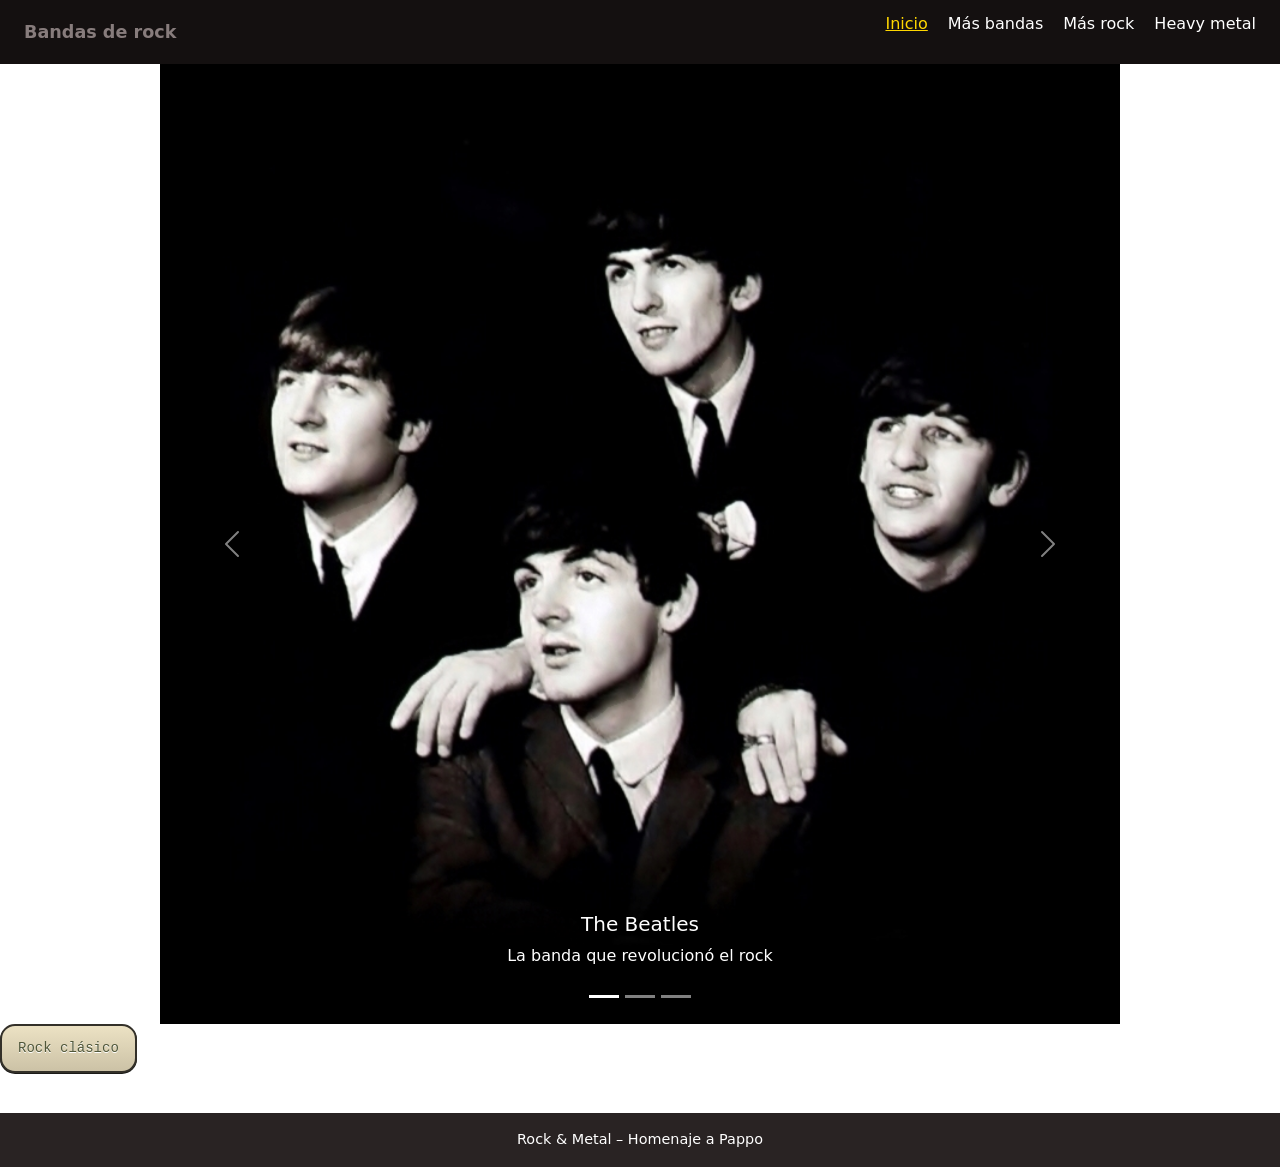
<file: index.html>
<!DOCTYPE html>
<html lang="es">
<head>
  <meta charset="UTF-8" />
  <meta name="viewport" content="width=device-width, initial-scale=1.0" />
  <title>Bandas de Rock</title>
  <link rel="stylesheet" href="rock.css" />
  <link href="https://cdn.jsdelivr.net/npm/bootstrap@5.3.8/dist/css/bootstrap.min.css" rel="stylesheet"
    integrity="sha384-sRIl4kxILFvY47J16cr9ZwB07vP4J8+LH7qKQnuqkuIAvNWLzeN8tE5YBujZqJLB" crossorigin="anonymous">
</head>
<body>

  <nav>
    <span>Bandas de rock</span>
    <ul>
      <li><a href="index.html" class="activo">Inicio</a></li>
      <li><a href="bandas.html">Más bandas</a></li>
      <li><a href="papu.html">Más rock</a></li>
      <li><a href="heavymetal.html">Heavy metal</a></li>
    </ul>
  </nav>

  <div id="carouselExampleCaptions" class="w-75 mx-auto carousel slide">
    <div class="carousel-indicators">
      <button type="button" data-bs-target="#carouselExampleCaptions" data-bs-slide-to="0" class="active"
        aria-current="true" aria-label="Slide 1"></button>
      <button type="button" data-bs-target="#carouselExampleCaptions" data-bs-slide-to="1"
        aria-label="Slide 2"></button>
      <button type="button" data-bs-target="#carouselExampleCaptions" data-bs-slide-to="2"
        aria-label="Slide 3"></button>
    </div>
    <div class="carousel-inner">
      <div class="carousel-item active">
        <img src="img/The_Beatles_(band).jpg" class="d-block w-100" alt="The Beatles">
        <div class="carousel-caption d-none d-md-block">
          <h5>The Beatles</h5>
          <p>La banda que revolucionó el rock</p>
        </div>
      </div>
      <div class="carousel-item">
        <img src="img/nwnw.jpeg" class="d-block w-100" alt="AC/DC">
        <div class="carousel-caption d-none d-md-block">
          <h5>AC/DC</h5>
          <p>Una de las mejores bandas de rock de la historia</p>
        </div>
      </div>
      <div class="carousel-item">
        <img src="img/hjhj.jpeg" class="d-block w-100" alt="V8">
        <div class="carousel-caption d-none d-md-block">
          <h5>V8</h5>
          <p>La primera banda metalera de Argentina</p>
        </div>
      </div>
    </div>
    <button class="carousel-control-prev" type="button" data-bs-target="#carouselExampleCaptions" data-bs-slide="prev">
      <span class="carousel-control-prev-icon" aria-hidden="true"></span>
      <span class="visually-hidden">Anterior</span>
    </button>
    <button class="carousel-control-next" type="button" data-bs-target="#carouselExampleCaptions" data-bs-slide="next">
      <span class="carousel-control-next-icon" aria-hidden="true"></span>
      <span class="visually-hidden">Siguiente</span>
    </button>
  </div>

  <a href="bandas.html" class="myButton">Rock clásico</a>

  <footer>Rock & Metal – Homenaje a Pappo</footer>

  <script src="https://cdn.jsdelivr.net/npm/@popperjs/core@2.11.8/dist/umd/popper.min.js"
    integrity="sha384-I7E8VVD/ismYTF4hNIPjVp/Zjvgyol6VFvRkX/vR+Vc4jQkC+hVqc2pM8ODewa9r"
    crossorigin="anonymous"></script>
  <script src="https://cdn.jsdelivr.net/npm/bootstrap@5.3.8/dist/js/bootstrap.min.js"
    integrity="sha384-G/EV+4j2dNv+tEPo3++6LCgdCROaejBqfUeNjuKAiuXbjrxilcCdDz6ZAVfHWe1Y"
    crossorigin="anonymous"></script>
</body>
</html>
</file>
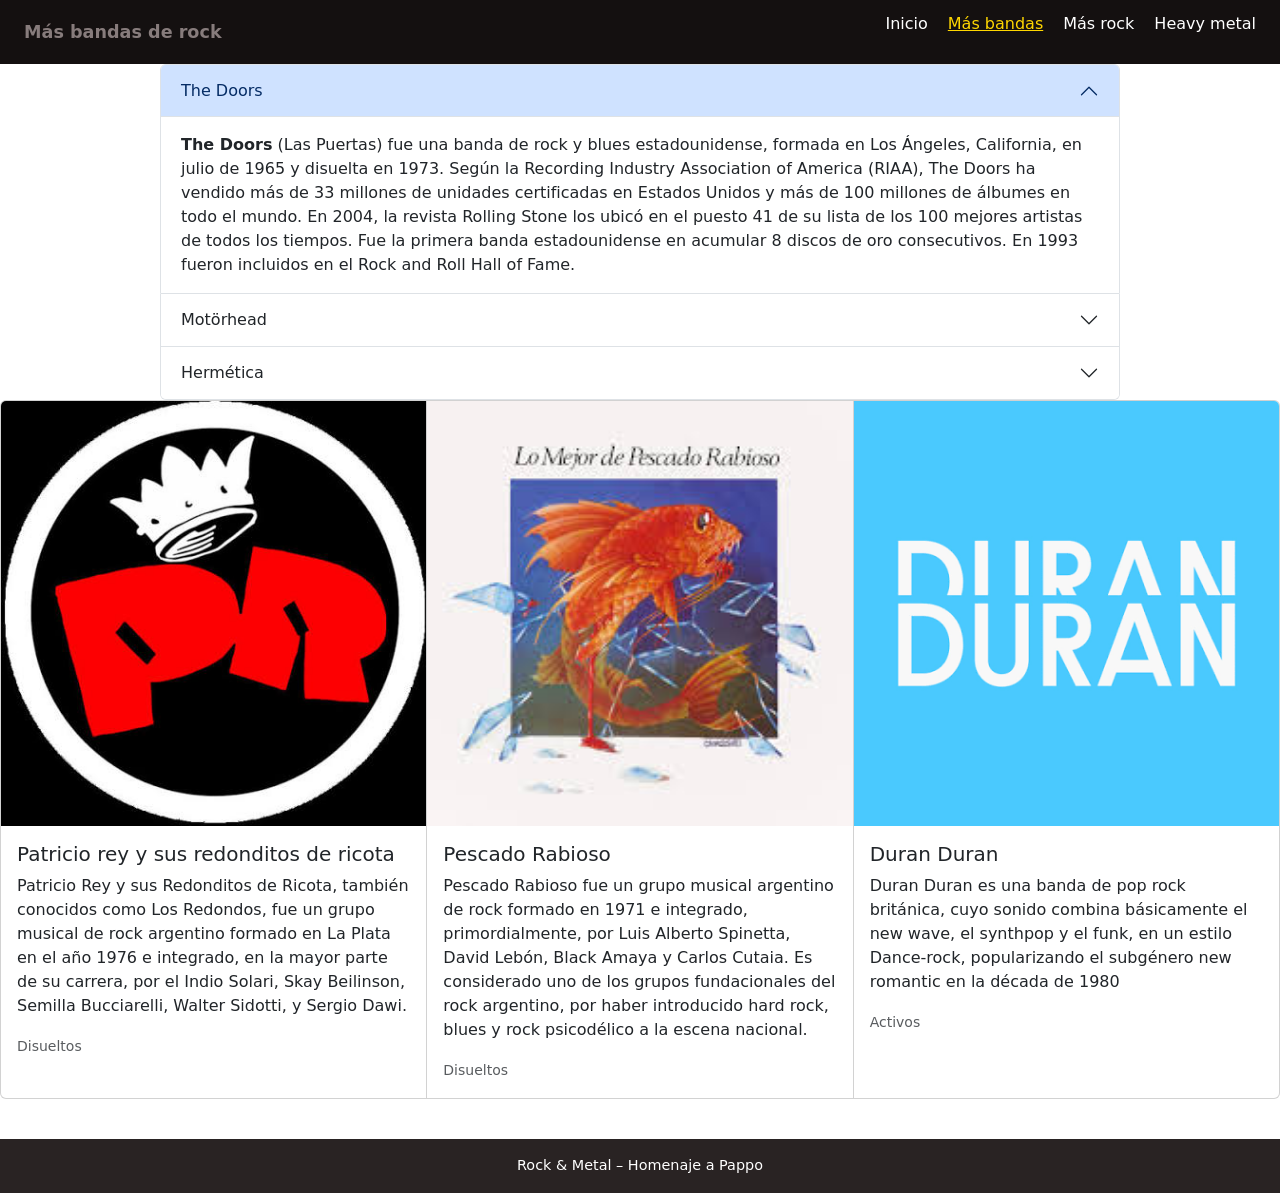
<file: bandas.html>
<!DOCTYPE html>
<html lang="es">
<head>
  <meta charset="UTF-8" />
  <meta name="viewport" content="width=device-width, initial-scale=1.0"/>
  <title>Más bandas de rock</title>
  <link rel="stylesheet" href="rock.css" />
  <link href="https://cdn.jsdelivr.net/npm/bootstrap@5.3.8/dist/css/bootstrap.min.css" rel="stylesheet" integrity="sha384-sRIl4kxILFvY47J16cr9ZwB07vP4J8+LH7qKQnuqkuIAvNWLzeN8tE5YBujZqJLB" crossorigin="anonymous">
</head>
<body>

<nav>
  <span>Más bandas de rock</span>
  <ul>
    <li><a href="index.html">Inicio</a></li>
    <li><a href="bandas.html" class="activo">Más bandas</a></li>
    <li><a href="papu.html">Más rock</a></li>
    <li><a href="heavymetal.html">Heavy metal</a></li>
  </ul>
</nav>

<div class="w-75 mx-auto accordion" id="accordionExample">
  <div class=" accordion-item">
    <h2 class="accordion-header">
      <button class="accordion-button" type="button" data-bs-toggle="collapse" data-bs-target="#collapseOne" aria-expanded="true" aria-controls="collapseOne">
        The Doors
      </button>
    </h2>
    <div id="collapseOne" class="accordion-collapse collapse show" data-bs-parent="#accordionExample">
      <div class="accordion-body">
        <strong>The Doors</strong> (Las Puertas) fue una banda de rock y blues estadounidense, formada en Los Ángeles, California, en julio de 1965 y disuelta en 1973.
        Según la Recording Industry Association of America (RIAA), The Doors ha vendido más de 33 millones de unidades certificadas en Estados Unidos y más de 100 millones de álbumes en todo el mundo.
        En 2004, la revista Rolling Stone los ubicó en el puesto 41 de su lista de los 100 mejores artistas de todos los tiempos.
        Fue la primera banda estadounidense en acumular 8 discos de oro consecutivos. En 1993 fueron incluidos en el Rock and Roll Hall of Fame.
      </div>
    </div>
  </div>

  <div class="accordion-item">
    <h2 class="accordion-header">
      <button class="accordion-button collapsed" type="button" data-bs-toggle="collapse" data-bs-target="#collapseTwo" aria-expanded="false" aria-controls="collapseTwo">
        Motörhead
      </button>
    </h2>
    <div id="collapseTwo" class="accordion-collapse collapse" data-bs-parent="#accordionExample">
      <div class="accordion-body">
        <strong>Motörhead</strong> fue una banda británica de rock and roll fundada en 1975 en Londres por el bajista, vocalista y compositor Lemmy Kilmister, y disuelta en 2015 tras su muerte.
        Tuvo gran éxito a principios de los años 80 con varios sencillos en las listas británicas. Álbumes como <em>Overkill</em>, <em>Bomber</em>, <em>Ace of Spades</em> y especialmente <em>No Sleep 'til Hammersmith</em> consolidaron su reputación.
        Aunque suele etiquetarse como heavy metal, speed metal o thrash metal, Lemmy prefería describir el estilo de Motörhead simplemente como rock and roll.
      </div>
    </div>
  </div>

  <div class="accordion-item">
    <h2 class="accordion-header">
      <button class="accordion-button collapsed" type="button" data-bs-toggle="collapse" data-bs-target="#collapseThree" aria-expanded="false" aria-controls="collapseThree">
        Hermética
      </button>
    </h2>
    <div id="collapseThree" class="accordion-collapse collapse" data-bs-parent="#accordionExample">
      <div class="accordion-body">
        <strong>Hermética</strong> fue una banda argentina de thrash metal fundada en 1988 por Ricardo Iorio tras la disolución de V8. Es considerada una de las agrupaciones más importantes del género en Latinoamérica y un referente del heavy metal argentino.
        En 1988, Iorio convocó al guitarrista Antonio Romano y luego a Fabián Spataro (batería) y Claudio O'Connor (voz). Spataro fue reemplazado por Tony Scotto y, más tarde, por Claudio Strunz.
        Publicaron los álbumes <em>Hermética</em> (1989), <em>Ácido argentino</em> (1991) y <em>Víctimas del vaciamiento</em> (1994). Tocaron como teloneros de Motörhead y Black Sabbath, y llegaron a ser cabeza de cartel en el Estadio Obras.
      </div>
    </div>
  </div>
</div>
<div class="card-group">
  <div class="card">
    <img src="img/images ll.jpeg" class="card-img-top" alt="...">
    <div class="card-body">
      <h5 class="card-title">Patricio rey y sus redonditos de ricota</h5>
      <p class="card-text">Patricio Rey y sus Redonditos de Ricota, también conocidos como Los Redondos, fue un grupo musical de rock argentino formado en La Plata en el año 1976 e integrado, en la mayor parte de su carrera, por el Indio Solari, Skay Beilinson, Semilla Bucciarelli, Walter Sidotti, y Sergio Dawi.</p>
      <p class="card-text"><small class="text-body-secondary">Disueltos</small></p>
    </div>
  </div>
  <div class="card">
    <img src="img/images gg.jpeg" class="card-img-top" alt="...">
    <div class="card-body">
      <h5 class="card-title">Pescado Rabioso</h5>
      <p class="card-text">Pescado Rabioso fue un grupo musical argentino de rock formado en 1971 e integrado, primordialmente, por Luis Alberto Spinetta, David Lebón, Black Amaya y Carlos Cutaia. Es considerado uno de los grupos fundacionales del rock argentino, por haber introducido hard rock, blues y rock psicodélico a la escena nacional.</p>
      <p class="card-text"><small class="text-body-secondary">Disueltos</small></p>
    </div>
  </div>
  <div class="card">
    <img src="img/images nn.jpeg" class="card-img-top" alt="...">
    <div class="card-body">
      <h5 class="card-title">Duran Duran</h5>
      <p class="card-text">Duran Duran es una banda de pop rock británica, cuyo sonido combina básicamente el new wave, el synthpop y el funk, en un estilo Dance-rock, popularizando el subgénero new romantic en la década de 1980</p>
      <p class="card-text"><small class="text-body-secondary">Activos</small></p>
    </div>
  </div>
</div>

<footer>Rock & Metal – Homenaje a Pappo</footer>

<script src="https://cdn.jsdelivr.net/npm/@popperjs/core@2.11.8/dist/umd/popper.min.js" integrity="sha384-I7E8VVD/ismYTF4hNIPjVp/Zjvgyol6VFvRkX/vR+Vc4jQkC+hVqc2pM8ODewa9r" crossorigin="anonymous"></script>
<script src="https://cdn.jsdelivr.net/npm/bootstrap@5.3.8/dist/js/bootstrap.min.js" integrity="sha384-G/EV+4j2dNv+tEPo3++6LCgdCROaejBqfUeNjuKAiuXbjrxilcCdDz6ZAVfHWe1Y" crossorigin="anonymous"></script>
</body>
</html>
</file>
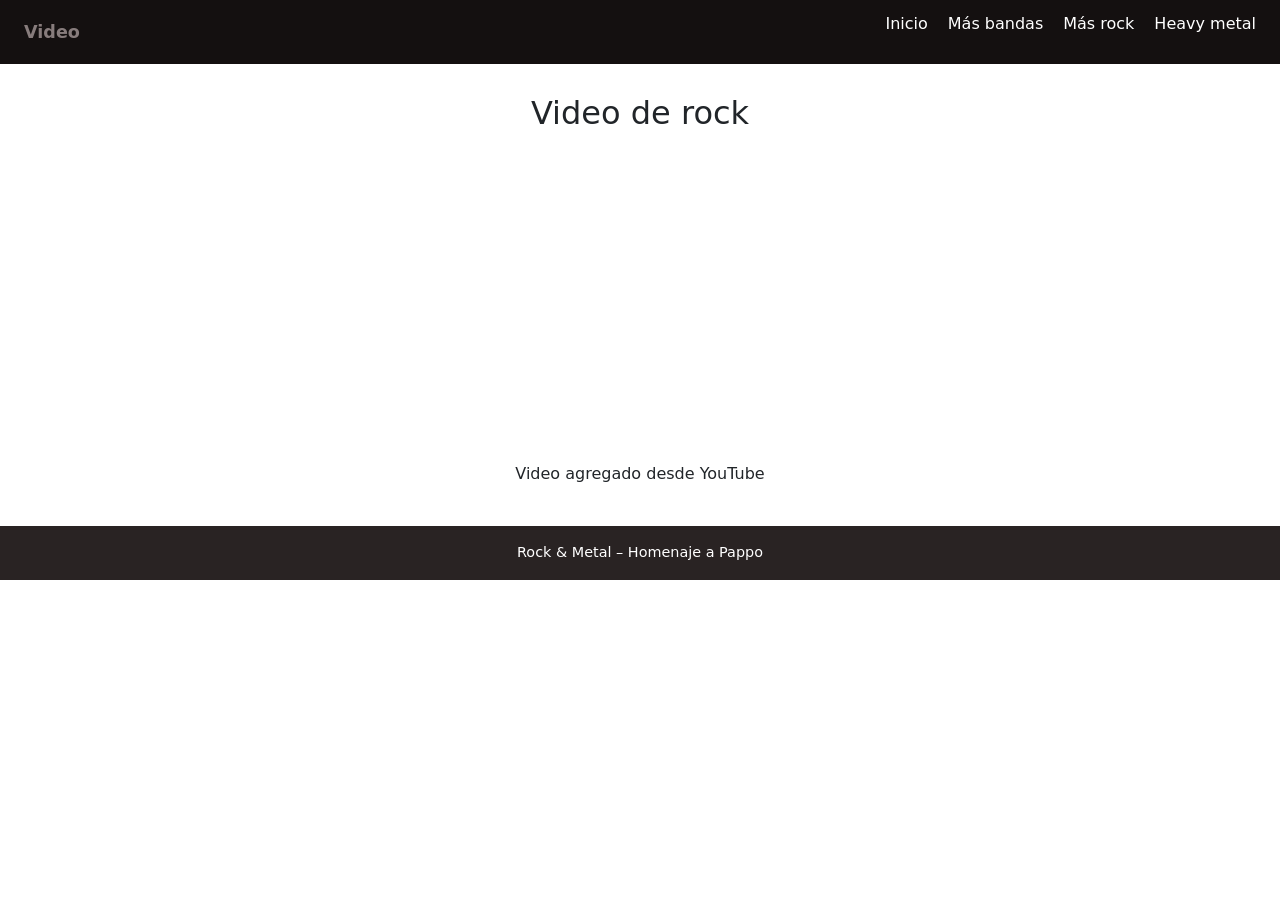
<file: extencion.html>
<!DOCTYPE html>
<html lang="es">
<head>
  <meta charset="UTF-8" />
  <meta name="viewport" content="width=device-width, initial-scale=1.0"/>
  <title>Video de rock</title>
  <link rel="stylesheet" href="rock.css" />
  <link href="https://cdn.jsdelivr.net/npm/bootstrap@5.3.8/dist/css/bootstrap.min.css" rel="stylesheet" integrity="sha384-sRIl4kxILFvY47J16cr9ZwB07vP4J8+LH7qKQnuqkuIAvNWLzeN8tE5YBujZqJLB" crossorigin="anonymous">
</head>
<body>

<nav>
  <span>Video</span>
  <ul>
    <li><a href="index.html">Inicio</a></li>
    <li><a href="bandas.html">Más bandas</a></li>
    <li><a href="papu.html">Más rock</a></li>
    <li><a href="heavymetal.html">Heavy metal</a></li>
  </ul>
</nav>

<div style="text-align: center; margin: 30px auto; max-width: 700px;">
  <h2>Video de rock</h2>
  <iframe width="560" height="315"
    src="https://www.youtube.com/embed/We_DLCYDaYw"
    title="YouTube video player"
    frameborder="0"
    allow="accelerometer; autoplay; clipboard-write; encrypted-media; gyroscope; picture-in-picture; web-share"
    referrerpolicy="strict-origin-when-cross-origin"
    allowfullscreen>
  </iframe>
  <p>Video agregado desde YouTube</p>
</div>

<footer>Rock & Metal – Homenaje a Pappo</footer>

<script src="https://cdn.jsdelivr.net/npm/@popperjs/core@2.11.8/dist/umd/popper.min.js" integrity="sha384-I7E8VVD/ismYTF4hNIPjVp/Zjvgyol6VFvRkX/vR+Vc4jQkC+hVqc2pM8ODewa9r" crossorigin="anonymous"></script>
<script src="https://cdn.jsdelivr.net/npm/bootstrap@5.3.8/dist/js/bootstrap.min.js" integrity="sha384-G/EV+4j2dNv+tEPo3++6LCgdCROaejBqfUeNjuKAiuXbjrxilcCdDz6ZAVfHWe1Y" crossorigin="anonymous"></script>
</body>
</html>
</file>
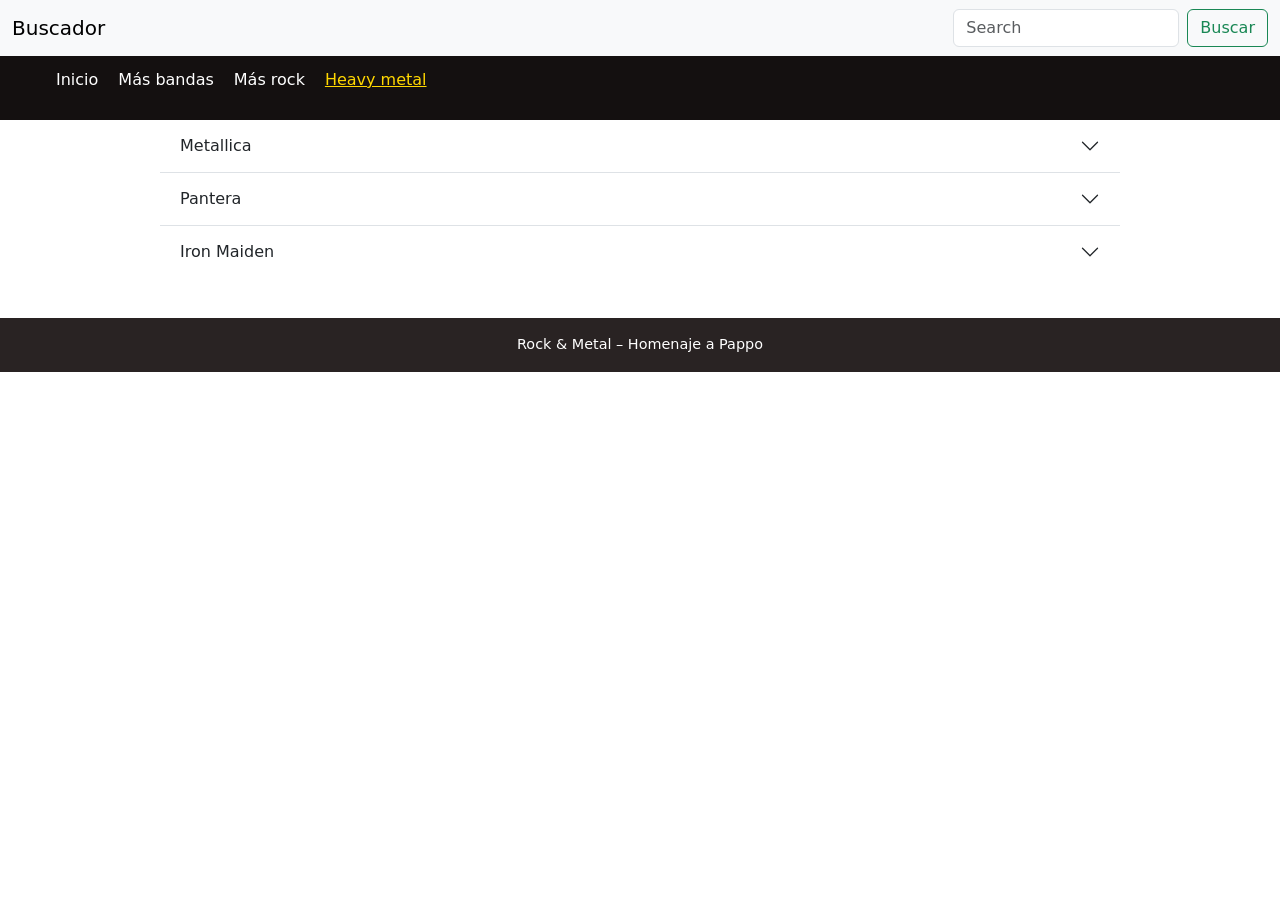
<file: heavymetal.html>
<!DOCTYPE html>
<html lang="es">
<head>
  <meta charset="UTF-8" />
  <meta name="viewport" content="width=device-width, initial-scale=1.0"/>
  <title>Heavy Metal</title>
  <link rel="stylesheet" href="rock.css" />
  <link href="https://cdn.jsdelivr.net/npm/bootstrap@5.3.8/dist/css/bootstrap.min.css" rel="stylesheet" integrity="sha384-sRIl4kxILFvY47J16cr9ZwB07vP4J8+LH7qKQnuqkuIAvNWLzeN8tE5YBujZqJLB" crossorigin="anonymous">
</head>
<body>

<nav class="navbar bg-body-tertiary">
  <div class="container-fluid">
    <a class="navbar-brand">Buscador</a>
    <form class="d-flex" role="search">
      <input class="form-control me-2" type="search" placeholder="Search" aria-label="Search"/>
      <button class="btn btn-outline-success" type="submit">Buscar</button>
    </form>
  </div>
</nav>

<nav>
  <ul>
    <li><a href="index.html">Inicio</a></li>
    <li><a href="bandas.html">Más bandas</a></li>
    <li><a href="papu.html">Más rock</a></li>
    <li><a href="heavymetal.html" class="activo">Heavy metal</a></li>
  </ul>
</nav>

<div class="w-75 mx-auto accordion accordion-flush" id="accordionFlushExample">
  <div class="accordion-item">
    <h2 class="accordion-header">
      <button class="accordion-button collapsed" type="button" data-bs-toggle="collapse" data-bs-target="#flush-collapseOne" aria-expanded="false" aria-controls="flush-collapseOne">
        Metallica
      </button>
    </h2>
    <div id="flush-collapseOne" class="accordion-collapse collapse" data-bs-parent="#accordionFlushExample">
      <div class="accordion-body">
        Metallica es una banda estadounidense de heavy metal fundada en 1981 en Los Ángeles. Durante la mayor parte de su carrera ha estado radicada en San Francisco. Es una de las bandas más influyentes y exitosas del metal a nivel mundial.
      </div>
    </div>
  </div>

  <div class="accordion-item">
    <h2 class="accordion-header">
      <button class="accordion-button collapsed" type="button" data-bs-toggle="collapse" data-bs-target="#flush-collapseTwo" aria-expanded="false" aria-controls="flush-collapseTwo">
        Pantera
      </button>
    </h2>
    <div id="flush-collapseTwo" class="accordion-collapse collapse" data-bs-parent="#accordionFlushExample">
      <div class="accordion-body">
        Pantera es una banda estadounidense de groove metal fundada en 1981 por los hermanos Abbott (Darrell y Vinnie Paul) en Arlington, Texas. Se destacó por su sonido pesado y agresivo, especialmente a partir del álbum <em>Cowboys from Hell</em>.
      </div>
    </div>
  </div>

  <div class="accordion-item">
    <h2 class="accordion-header">
      <button class="accordion-button collapsed" type="button" data-bs-toggle="collapse" data-bs-target="#flush-collapseThree" aria-expanded="false" aria-controls="flush-collapseThree">
        Iron Maiden
      </button>
    </h2>
    <div id="flush-collapseThree" class="accordion-collapse collapse" data-bs-parent="#accordionFlushExample">
      <div class="accordion-body">
        Iron Maiden es una banda británica de heavy metal formada en 1975 en Londres por el bajista Steve Harris. Es una de las bandas más importantes de la Nueva Ola del Heavy Metal Británico (NWOBHM) y sigue activa con gran éxito en todo el mundo.
      </div>
    </div>
  </div>
</div>

<footer>Rock & Metal – Homenaje a Pappo</footer>

<script src="https://cdn.jsdelivr.net/npm/@popperjs/core@2.11.8/dist/umd/popper.min.js" integrity="sha384-I7E8VVD/ismYTF4hNIPjVp/Zjvgyol6VFvRkX/vR+Vc4jQkC+hVqc2pM8ODewa9r" crossorigin="anonymous"></script>
<script src="https://cdn.jsdelivr.net/npm/bootstrap@5.3.8/dist/js/bootstrap.min.js" integrity="sha384-G/EV+4j2dNv+tEPo3++6LCgdCROaejBqfUeNjuKAiuXbjrxilcCdDz6ZAVfHWe1Y" crossorigin="anonymous"></script>
</body>
</html>
</file>
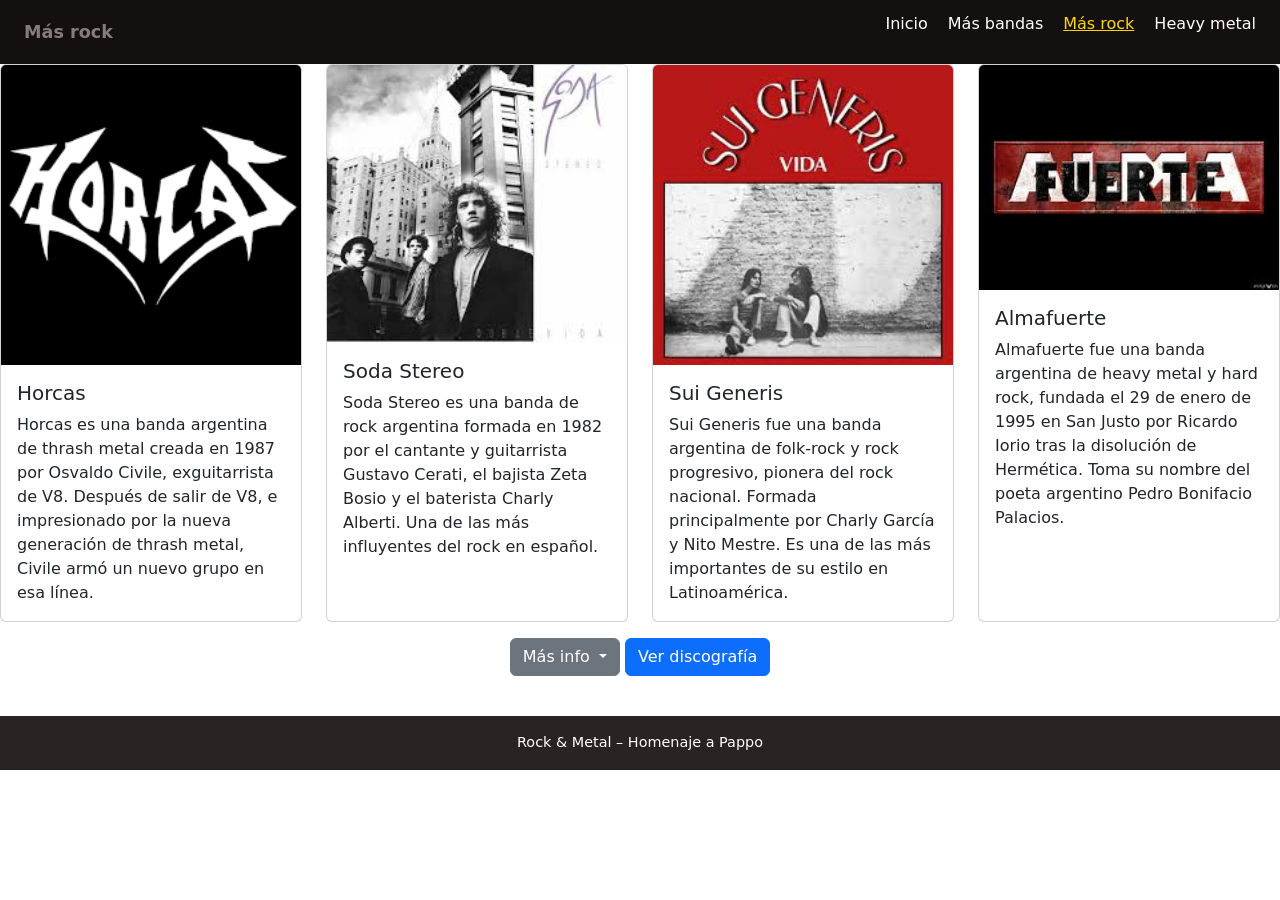
<file: papu.html>
<!DOCTYPE html>
<html lang="es">
<head>
  <meta charset="UTF-8" />
  <meta name="viewport" content="width=device-width, initial-scale=1.0"/>
  <title>Más rock</title>
  <link rel="stylesheet" href="rock.css" />
  <link href="https://cdn.jsdelivr.net/npm/bootstrap@5.3.8/dist/css/bootstrap.min.css" rel="stylesheet" integrity="sha384-sRIl4kxILFvY47J16cr9ZwB07vP4J8+LH7qKQnuqkuIAvNWLzeN8tE5YBujZqJLB" crossorigin="anonymous">
</head>
<body>

<nav>
  <span>Más rock</span>
  <ul>
    <li><a href="index.html">Inicio</a></li>
    <li><a href="bandas.html">Más bandas</a></li>
    <li><a href="papu.html" class="activo">Más rock</a></li>
    <li><a href="heavymetal.html">Heavy metal</a></li>
  </ul>
</nav>

<div class="row row-cols-1 row-cols-md-2 row-cols-lg-4 g-4">
  <div class="col">
    <div class="card h-100">
      <img src="img/descarga (1).jpeg" class="card-img-top" alt="Horcas">
      <div class="card-body">
        <h5 class="card-title">Horcas</h5>
        <p class="card-text">Horcas es una banda argentina de thrash metal creada en 1987 por Osvaldo Civile, exguitarrista de V8. Después de salir de V8, e impresionado por la nueva generación de thrash metal, Civile armó un nuevo grupo en esa línea.</p>
      </div>
    </div>
  </div>

  <div class="col">
    <div class="card h-100">
      <img src="img/descarga (2.jpeg" class="card-img-top" alt="Soda Stereo">
      <div class="card-body">
        <h5 class="card-title">Soda Stereo</h5>
        <p class="card-text">Soda Stereo es una banda de rock argentina formada en 1982 por el cantante y guitarrista Gustavo Cerati, el bajista Zeta Bosio y el baterista Charly Alberti. Una de las más influyentes del rock en español.</p>
      </div>
    </div>
  </div>

  <div class="col">
    <div class="card h-100">
      <img src="img/descarga (8).jpeg" class="card-img-top" alt="Sui Generis">
      <div class="card-body">
        <h5 class="card-title">Sui Generis</h5>
        <p class="card-text">Sui Generis fue una banda argentina de folk-rock y rock progresivo, pionera del rock nacional. Formada principalmente por Charly García y Nito Mestre. Es una de las más importantes de su estilo en Latinoamérica.</p>
      </div>
    </div>
  </div>

  <div class="col">
    <div class="card h-100">
      <img src="img/descarga 3.jpeg" class="card-img-top" alt="Almafuerte">
      <div class="card-body">
        <h5 class="card-title">Almafuerte</h5>
        <p class="card-text">Almafuerte fue una banda argentina de heavy metal y hard rock, fundada el 29 de enero de 1995 en San Justo por Ricardo Iorio tras la disolución de Hermética. Toma su nombre del poeta argentino Pedro Bonifacio Palacios.</p>
      </div>
    </div>
  </div>
</div>

<div class="text-center my-3">
  <div class="dropdown d-inline-block">
    <button class="btn btn-secondary dropdown-toggle" type="button" data-bs-toggle="dropdown" aria-expanded="false">
      Más info
    </button>
    <ul class="dropdown-menu">
      <li><a class="dropdown-item" href="#">Integrantes de las bandas</a></li>
      <li><a class="dropdown-item" href="#">Giras</a></li>
      <li><a class="dropdown-item" href="#">Tiempos dorados</a></li>
    </ul>
  </div>

  <button type="button" class="btn btn-primary" data-bs-toggle="modal" data-bs-target="#exampleModal">
    Ver discografía
  </button>
</div>

<!-- Modal -->
<div class="modal fade" id="exampleModal" tabindex="-1" aria-labelledby="exampleModalLabel" aria-hidden="true">
  <div class="modal-dialog modal-dialog-scrollable">
    <div class="modal-content">
      <div class="modal-header">
        <h1 class="modal-title fs-5" id="exampleModalLabel">Discografía destacada</h1>
        <button type="button" class="btn-close" data-bs-dismiss="modal" aria-label="Cerrar"></button>
      </div>
      <div class="modal-body">
        <h6>Almafuerte</h6>
        <ul>
          <li>Mundo guanaco (1995)</li>
          <li>Del entorno (1996)</li>
          <li>Almafuerte (1998)</li>
          <li>A fondo blanco (1999)</li>
          <li>Piedra libre (2001)</li>
          <li>Ultimando (2003)</li>
          <li>Toro y pampa (2006)</li>
          <li>Trillando la fina (2012)</li>
        </ul>

        <h6>Sui Generis</h6>
        <ul>
          <li>Vida (1972)</li>
          <li>Confesiones de invierno (1973)</li>
          <li>Pequeñas anécdotas sobre las instituciones (1974)</li>
          <li>Adiós Sui Géneris (1975)</li>
        </ul>

        <h6>Soda Stereo</h6>
        <ul>
          <li>Soda Stereo (1984)</li>
          <li>Nada personal (1985)</li>
          <li>Signos (1986)</li>
          <li>Doble vida (1988)</li>
          <li>Canción animal (1990)</li>
          <li>Dynamo (1992)</li>
          <li>Sueño Stereo (1995)</li>
        </ul>

        <h6>Horcas</h6>
        <ul>
          <li>Reinará la tempestad (1990)</li>
          <li>Oíd mortales el grito sangrado (1992)</li>
          <li>Vence (1997)</li>
          <li>Eternos (1999)</li>
          <li>Demencial (2004)</li>
          <li>La maldición continúa (2010)</li>
        </ul>
      </div>
      <div class="modal-footer">
        <button type="button" class="btn btn-secondary" data-bs-dismiss="modal">Cerrar</button>
      </div>
    </div>
  </div>
</div>

<footer>Rock & Metal – Homenaje a Pappo</footer>

<script src="https://cdn.jsdelivr.net/npm/@popperjs/core@2.11.8/dist/umd/popper.min.js" integrity="sha384-I7E8VVD/ismYTF4hNIPjVp/Zjvgyol6VFvRkX/vR+Vc4jQkC+hVqc2pM8ODewa9r" crossorigin="anonymous"></script>
<script src="https://cdn.jsdelivr.net/npm/bootstrap@5.3.8/dist/js/bootstrap.min.js" integrity="sha384-G/EV+4j2dNv+tEPo3++6LCgdCROaejBqfUeNjuKAiuXbjrxilcCdDz6ZAVfHWe1Y" crossorigin="anonymous"></script>
</body>
</html>
</file>
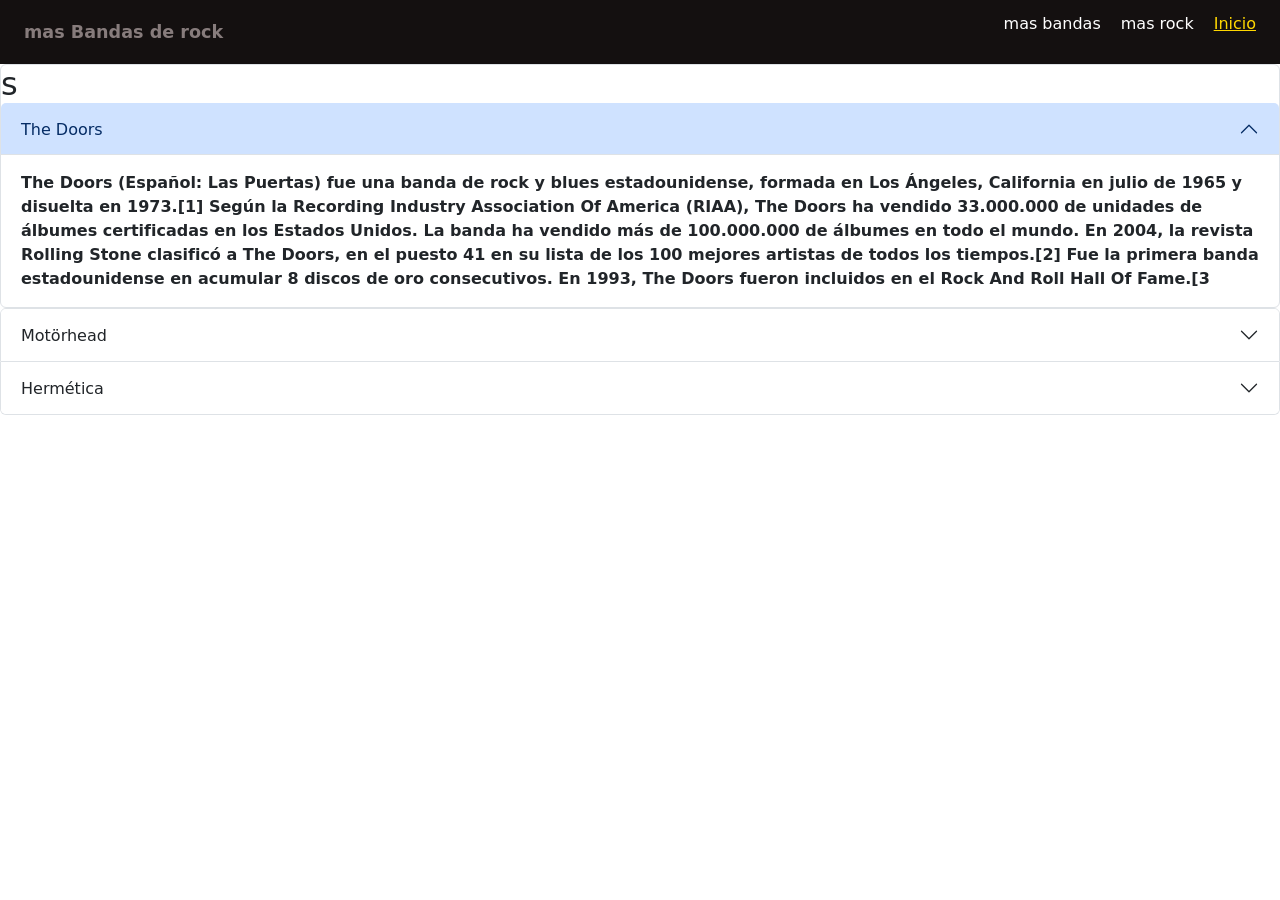
<file: img/bandas.html>
<!DOCTYPE html>
<html lang="es">
<head>
  <meta charset="UTF-8" />
  <meta name="viewport" content="width=device-width, initial-scale=1.0"/>
  <title>Mas bandas de rock</title>
  <link rel="stylesheet" href="rock.css" />
  <link href="https://cdn.jsdelivr.net/npm/bootstrap@5.3.8/dist/css/bootstrap.min.css" rel="stylesheet" integrity="sha384-sRIl4kxILFvY47J16cr9ZwB07vP4J8+LH7qKQnuqkuIAvNWLzeN8tE5YBujZqJLB" crossorigin="anonymous">
</head>
<body>

<nav>
<span>mas Bandas de rock</span>

<ul>
<li><a href="bandas.html">mas bandas</a></li>
<li><a href="papu.html">mas rock</a></li>
<li><a href="index.html" class="activo">Inicio</a></li>
</ul>
</nav>
<div class="accordion" id="accordionExample">
  <div class="accordion-item">
    <h2 class="accordion-header">s
      <button class="accordion-button" type="button" data-bs-toggle="collapse" data-bs-target="#collapseOne" aria-expanded="true" aria-controls="collapseOne">
        The Doors
      </button>
    </h2>
    <div id="collapseOne" class="accordion-collapse collapse show" data-bs-parent="#accordionExample">
      <div class="accordion-body">
        <strong>The Doors </stronng> (Español: Las Puertas) fue una banda de rock y blues estadounidense, formada en Los Ángeles, California en julio de 1965 y disuelta en 1973.[1] Según la Recording Industry Association Of America (RIAA), The Doors ha vendido 33.000.000 de unidades de álbumes certificadas en los Estados Unidos. La banda ha vendido más de 100.000.000 de álbumes en todo el mundo. En 2004, la revista Rolling Stone clasificó a The Doors, en el puesto 41 en su lista de los 100 mejores artistas de todos los tiempos.[2] Fue la primera banda estadounidense en acumular 8 discos de oro consecutivos. En 1993, The Doors fueron incluidos en el Rock And Roll Hall Of Fame.[3
      </div>
    </div>
  </div>
  <div class="accordion-item">
    <h2 class="accordion-header">
      <button class="accordion-button collapsed" type="button" data-bs-toggle="collapse" data-bs-target="#collapseTwo" aria-expanded="false" aria-controls="collapseTwo">
        Motörhead
      </button>
    </h2>
    <div id="collapseTwo" class="accordion-collapse collapse" data-bs-parent="#accordionExample">
      <div class="accordion-body">
        <strong>Motörhead</strong> fue una banda británica de rock and roll fundada en 1975 en Londres por el bajista, vocalista y compositor, Lemmy Kilmister y disuelta en 2015 tras la muerte de este.

Motörhead tuvo un gran éxito a principios de los años 1980 con varios sencillos en las listas de venta británicas. Los álbumes Overkill, Bomber, Ace of Spades, Iron Fist, Orgasmatron, Bastards y particularmente No Sleep 'til Hammersmith cimentaron su reputación como una de las bandas más destacadas de la escena heavy metal británica.[4]

Aunque su música es habitualmente etiquetada como heavy metal, speed metal o thrash metal (y, a menudo, considerada como una influencia fundamental de estos dos últimos),[1] Kilmister ha rechazado estas dos últimas etiquetas, prefiriendo describir el estilo de Motörhead como rock and roll,[2] lo que encaja con algunas de las versiones de temas clásicos que la banda ha ido realizando durante su carrera.
      </div>
    </div>
  </div>
  <div class="accordion-item">
    <h2 class="accordion-header">
      <button class="accordion-button collapsed" type="button" data-bs-toggle="collapse" data-bs-target="#collapseThree" aria-expanded="false" aria-controls="collapseThree">
       Hermética
      </button>
    </h2>
    <div id="collapseThree" class="accordion-collapse collapse" data-bs-parent="#accordionExample">
      <div class="accordion-body">
        <strong>Hermética</strong> owHermética fue una banda argentina de thrash metal,[3] fundada en 1988 por Ricardo Iorio tras la disolución de V8.[4] Considerada como una de las agrupaciones más notorias del género en Latinoamérica y a su vez como el grupo insignia y fundamental del heavy metal argentino.[5][6][7]

En 1988, el bajista Ricardo Iorio convocó primero al guitarrista Antonio Romano y luego a los ex-Mark I Fabián Spataro y Claudio O'Connor, en batería y voz respectivamente.[8][9] Spataro la dejó a fines de 1988 por motivos personales y fue reemplazado por Tony Scotto.[10] A finales de 1989 publicaron su álbum de estudio debut titulado Hermética.[11] En 1991 expulsaron a Scotto y lo reemplazaron por Claudio Strunz.[12] A fines de ese año lanzaron su segundo álbum de estudio, Ácido argentino, el más exitoso del grupo musical,[13] y al año siguiente se presentan en el Estadio Obras Sanitarias dos veces, como teloneros de Motörhead y luego de Black Sabbath.[14] En 1994, finalmente alcanzan su mayor auge en el territorio argentino y lanzan su último álbum de estudio, Víctimas del vaciamiento, certificado como disco de oro.[15] Participan en el festival Monsters of Rock,[16] y realizan conciertos nuevamente en el Estadio Obras Sanitarias, esta vez como cabeza de cartel.
      </div>
    </div>
  </div>
</div>

<script src="https://cdn.jsdelivr.net/npm/@popperjs/core@2.11.8/dist/umd/popper.min.js" integrity="sha384-I7E8VVD/ismYTF4hNIPjVp/Zjvgyol6VFvRkX/vR+Vc4jQkC+hVqc2pM8ODewa9r" crossorigin="anonymous"></script>
<script src="https://cdn.jsdelivr.net/npm/bootstrap@5.3.8/dist/js/bootstrap.min.js" integrity="sha384-G/EV+4j2dNv+tEPo3++6LCgdCROaejBqfUeNjuKAiuXbjrxilcCdDz6ZAVfHWe1Y" crossorigin="anonymous"></script>
</body>
</html>
</file>
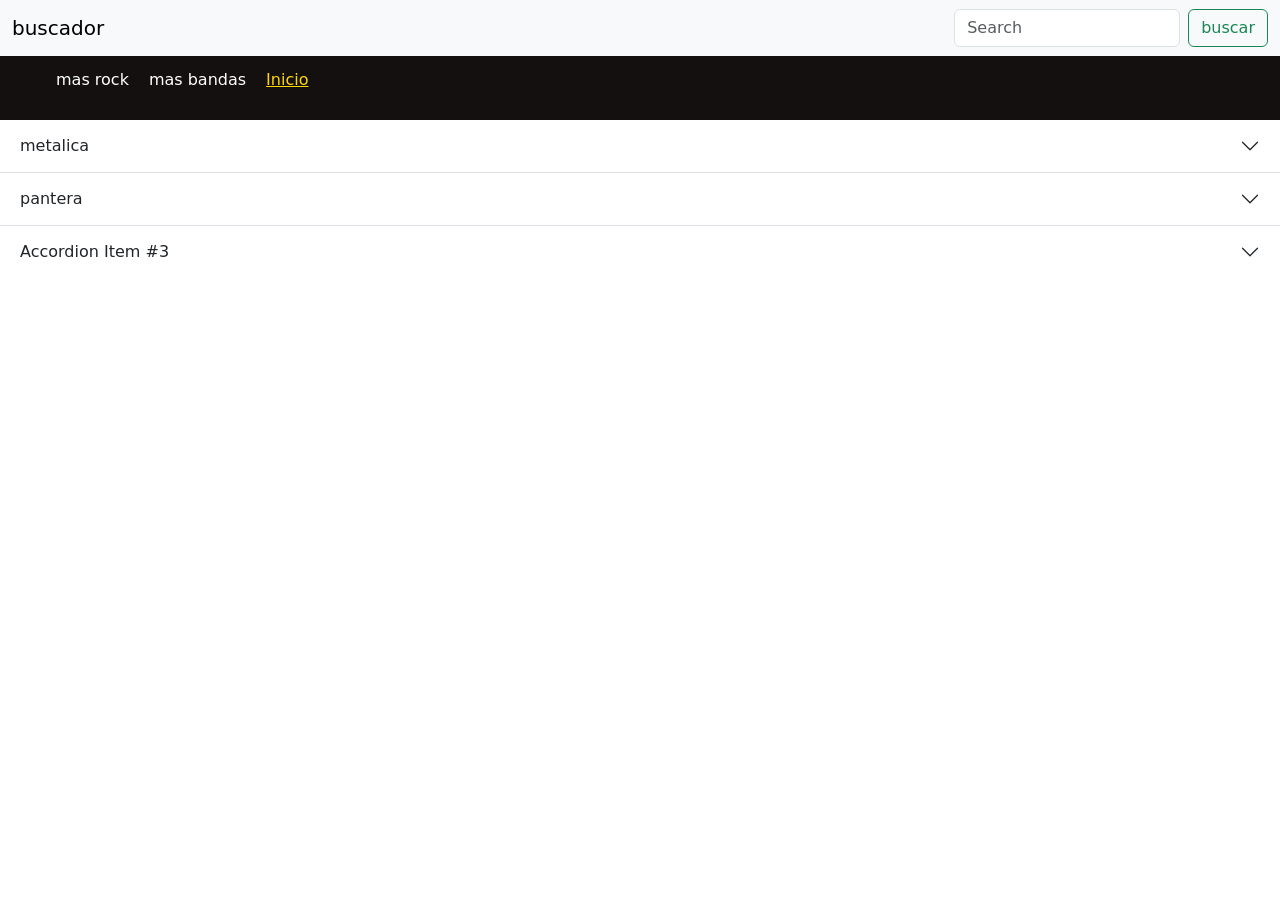
<file: img/heavymetal.html>
<!DOCTYPE html>
<html lang="es">
<head>
  <meta charset="UTF-8" />
  <meta name="viewport" content="width=device-width, initial-scale=1.0"/>
  <title>heavymetal </title>
  <link rel="stylesheet" href="rock.css" />
  <link href="https://cdn.jsdelivr.net/npm/bootstrap@5.3.8/dist/css/bootstrap.min.css" rel="stylesheet" integrity="sha384-sRIl4kxILFvY47J16cr9ZwB07vP4J8+LH7qKQnuqkuIAvNWLzeN8tE5YBujZqJLB" crossorigin="anonymous">
</head>
<body>
<nav class="navbar bg-body-tertiary">
  <div class="container-fluid">
    <a class="navbar-brand">buscador</a>
    <form class="d-flex" role="search">
      <input class="form-control me-2" type="search" placeholder="Search" aria-label="Search"/>
      <button class="btn btn-outline-success" type="submit">buscar</button>
    </form>
  </div>
</nav>

<nav>
<ul>
<li><a href="papu.html">mas rock</a></li>
<li><a href="bandas.html">mas bandas</a></li>
<li><a href="index.html" class="activo">Inicio</a></li>
</ul>
</nav>
<div class="accordion accordion-flush" id="accordionFlushExample">
  <div class="accordion-item">
    <h2 class="accordion-header">
      <button class="accordion-button collapsed" type="button" data-bs-toggle="collapse" data-bs-target="#flush-collapseOne" aria-expanded="false" aria-controls="flush-collapseOne">
        metalica
      </button>
    </h2>
    <div id="flush-collapseOne" class="accordion-collapse collapse" data-bs-parent="#accordionFlushExample">
      <div class="accordion-body">Metallica es una banda estadounidense de heavy metal​ fundada en 1981 en Los Ángeles, aunque ha estado radicada en San Francisco durante la mayor parte de su carrera</div>
    </div>
  </div>
  <div class="accordion-item">
    <h2 class="accordion-header">
      <button class="accordion-button collapsed" type="button" data-bs-toggle="collapse" data-bs-target="#flush-collapseTwo" aria-expanded="false" aria-controls="flush-collapseTwo">
        pantera
      </button>
    </h2>
    <div id="flush-collapseTwo" class="accordion-collapse collapse" data-bs-parent="#accordionFlushExample">
      <div class="accordion-body">papuuuuuuuuuuu Pantera es una banda estadounidense de groove metal fundada en 1981 por los hermanos Abbott, Darrell y Vinnie Paul, en Arlington, Texas.</div>
    </div>
  </div>
  <div class="accordion-item">
    <h2 class="accordion-header">
      <button class="accordion-button collapsed" type="button" data-bs-toggle="collapse" data-bs-target="#flush-collapseThree" aria-expanded="false" aria-controls="flush-collapseThree">
        Accordion Item #3
      </button>
    </h2>
    <div id="flush-collapseThree" class="accordion-collapse collapse" data-bs-parent="#accordionFlushExample">
      <div class="accordion-body">Placeholder content for this accordion, which is intended to demonstrate the <code>.accordion-flush</code> class. This is the third item’s accordion body. Nothing more exciting happening here in terms of content, but just filling up the space to make it look, at least at first glance, a bit more representative of how this would look in a real-world application.</div>
    </div>
  </div>
</div>


<script src="https://cdn.jsdelivr.net/npm/@popperjs/core@2.11.8/dist/umd/popper.min.js" integrity="sha384-I7E8VVD/ismYTF4hNIPjVp/Zjvgyol6VFvRkX/vR+Vc4jQkC+hVqc2pM8ODewa9r" crossorigin="anonymous"></script>
<script src="https://cdn.jsdelivr.net/npm/bootstrap@5.3.8/dist/js/bootstrap.min.js" integrity="sha384-G/EV+4j2dNv+tEPo3++6LCgdCROaejBqfUeNjuKAiuXbjrxilcCdDz6ZAVfHWe1Y" crossorigin="anonymous"></script>
</body>
</html>
</file>
<file: rock.css>
* {
box-sizing: border-box;
margin: 0;
padding: 0;
}
body {
font-family: Arial, sans-serif;
background-color: #770101;
color: #333;
}
nav {
background-color: #141010;
color: rgba(136, 125, 125, 0.993);
display: flex;
justify-content: space-between;
align-items: center;
padding: 12px 24px;
}
nav span {
font-size: 1.1rem;
font-weight: bold;
}
nav ul {
list-style: none;
display: flex;
gap: 20px;
}
nav ul a {
color: white;
text-decoration: none;
font-size: 1rem;
}
nav ul a:hover,
nav ul a.activo {
text-decoration: underline;
color: #ffd700;
}
header {
background-color: #303030;
color: rgb(117, 9, 9);
text-align: center;
padding: 40px 20px;
}
header h1 {
font-size: 2rem;
margin-bottom: 10px;
}
header p {
font-style: italic;
font-size: 1rem;
}
.myButton {
	box-shadow: 0px 1px 0px 0px #1c1b18;
	background:linear-gradient(to bottom, #eae0c2 5%, #ccc2a6 100%);
	background-color:#eae0c2;
	border-radius:15px;
	border:2px solid #333029;
	display:inline-block;
	cursor:pointer;
	color:#505739;
	font-family:Courier New;
	font-size:14px;
	padding:12px 16px;
	text-decoration:none;
	text-shadow:0px 1px 0px #ffffff;
}
.myButton:hover {
	background:linear-gradient(to bottom, #ccc2a6 5%, #eae0c2 100%);
	background-color:#ccc2a6;
}
.myButton:active {
	position:relative;
	top:1px;
}
footer {
background-color: #292323;
color: white;
text-align: center;
padding: 16px;
margin-top: 40px;
font-size: 0.9rem;
}
</file>
<file: img/rock.css>
* {
box-sizing: border-box;
margin: 0;
padding: 0;
}
body {
font-family: Arial, sans-serif;
background-color: #770101;
color: #333;
}
nav {
background-color: #141010;
color: rgba(136, 125, 125, 0.993);
display: flex;
justify-content: space-between;
align-items: center;
padding: 12px 24px;
}
nav span {
font-size: 1.1rem;
font-weight: bold;
}
nav ul {
list-style: none;
display: flex;
gap: 20px;
}
nav ul a {
color: white;
text-decoration: none;
font-size: 1rem;
}
nav ul a:hover,
nav ul a.activo {
text-decoration: underline;
color: #ffd700;
}
header {
background-color: #303030;
color: rgb(117, 9, 9);
text-align: center;
padding: 40px 20px;
}
header h1 {
font-size: 2rem;
margin-bottom: 10px;
}
header p {
font-style: italic;
font-size: 1rem;
}
.myButton {
	box-shadow: 0px 1px 0px 0px #1c1b18;
	background:linear-gradient(to bottom, #eae0c2 5%, #ccc2a6 100%);
	background-color:#eae0c2;
	border-radius:15px;
	border:2px solid #333029;
	display:inline-block;
	cursor:pointer;
	color:#505739;
	font-family:Courier New;
	font-size:14px;
	padding:12px 16px;
	text-decoration:none;
	text-shadow:0px 1px 0px #ffffff;
}
.myButton:hover {
	background:linear-gradient(to bottom, #ccc2a6 5%, #eae0c2 100%);
	background-color:#ccc2a6;
}
.myButton:active {
	position:relative;
	top:1px;
}
footer {
background-color: #292323;
color: white;
text-align: center;
padding: 16px;
margin-top: 40px;
font-size: 0.9rem;
}
</file>
